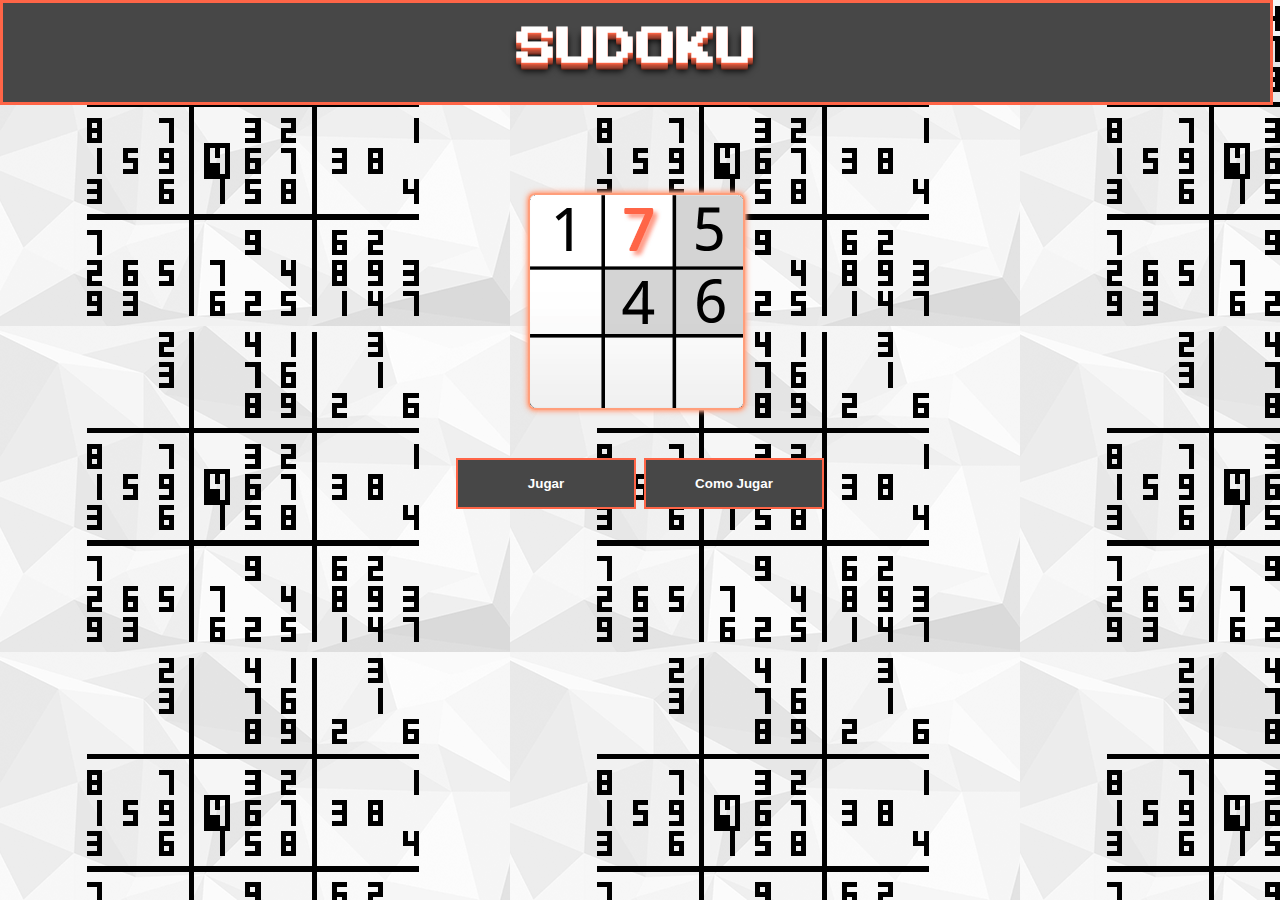
<file: index.html>
<!DOCTYPE html>
<html lang="es">
<head>
    <meta charset="UTF-8">
    <title>SUDOKU - Inicio</title>
    <meta content="Facundo Gazzera" name="autor">
    <meta content="Tomas Garbellotto" name="autor">
    <meta content="Juego Sudoku" name="descripcion">
    <meta content="sudoku, juego, entretenimiento" name="palabras-principales">
    <link rel="stylesheet" href="Estilo.css" type="text/css">
    <link rel="shortcut icon" href="imagenes/favicon-sudoku.png" type="image/x-icon">
    <link rel="preconnect" href="https://fonts.googleapis.com">
    <link rel="preconnect" href="https://fonts.gstatic.com" crossorigin>
    <link href="https://fonts.googleapis.com/css2?family=Press+Start+2P&display=swap" rel="stylesheet">
</head>
<body id="index">
<header>
    <h1>SUDOKU</h1>
    <img id="imagen" src="imagenes/logo_sudoku.gif" alt="Logo del Sudoku">
</header>
<section>
    <p>
        <button id="botonIndexJugar" class="boton"><a class="aIndex" href="jugar.html">Jugar</a></button>
        <button id="botonIndexComoJugar" class="boton"><a class="aIndex" href="como_jugar.html">Como Jugar</a></button>
    </p>
</section>
</body>
</html>
</file>
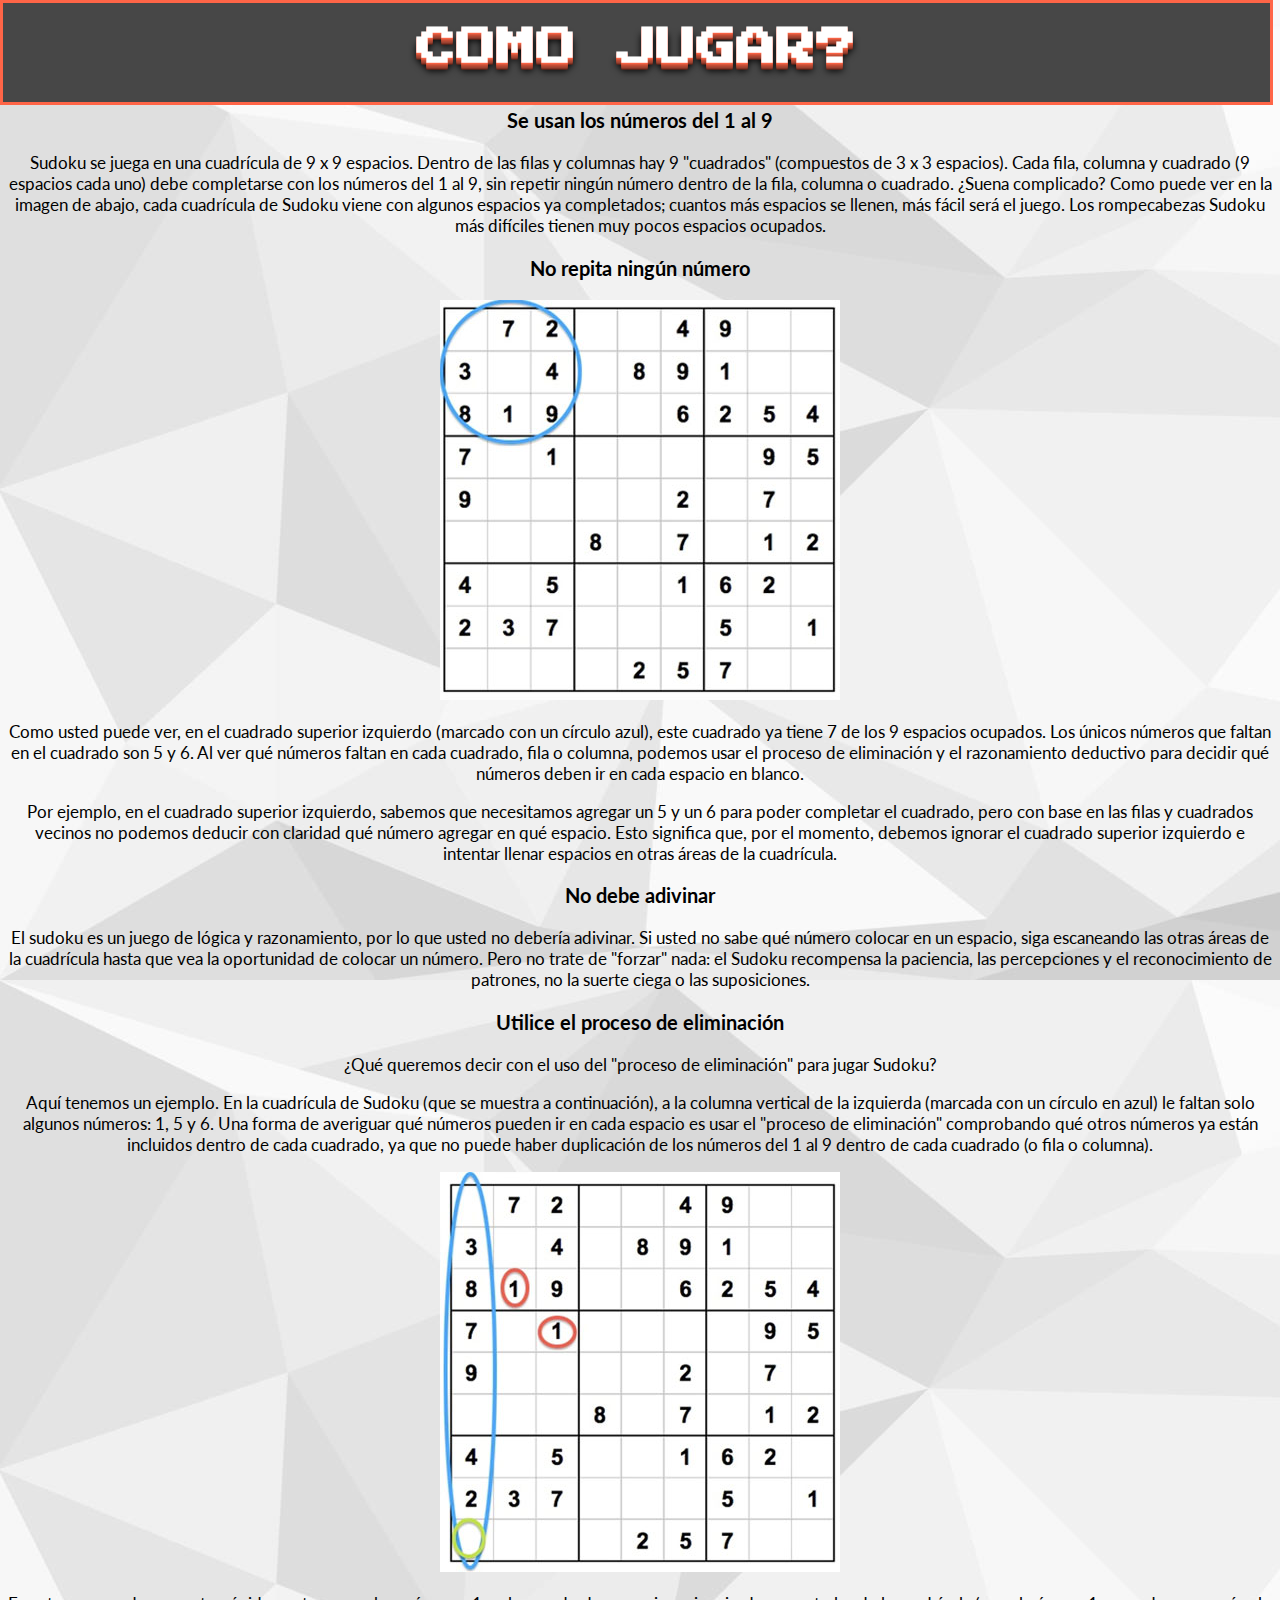
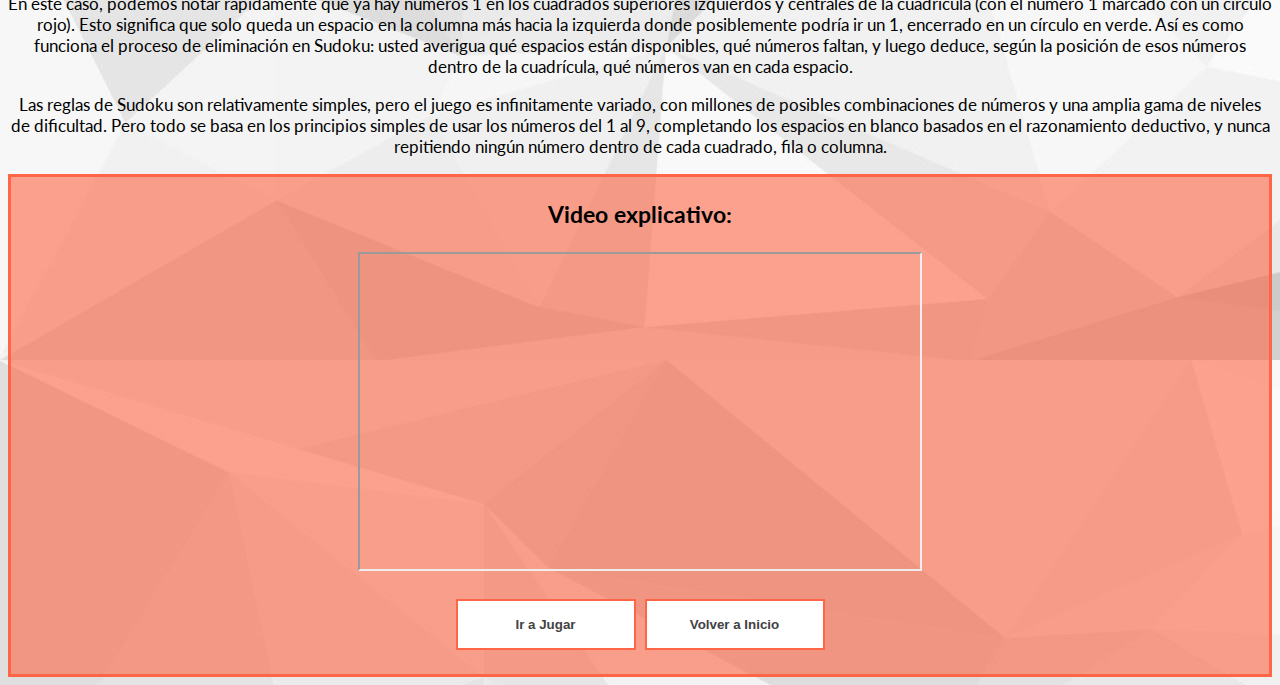
<file: como_jugar.html>
<!DOCTYPE html>
<html lang="es" xmlns="http://www.w3.org/1999/html">
<head>
    <meta charset="UTF-8">
    <title>SUDOKU</title>
    <meta content="Facundo Gazzera" name="autor">
    <meta content="Tomas Garbellotto" name="autor">
    <meta content="Juego Sudoku" name="descripcion">
    <meta content="sudoku, juego, entretenimiento" name="palabras-principales">
    <link rel="stylesheet" href="Estilo.css" type="text/css">
    <link rel="shortcut icon" href="imagenes/favicon-sudoku.png" type="image/x-icon">
    <link rel="preconnect" href="https://fonts.googleapis.com">
    <link rel="preconnect" href="https://fonts.gstatic.com" crossorigin>
    <link href="https://fonts.googleapis.com/css2?family=Press+Start+2P&display=swap" rel="stylesheet">
    <link rel="preconnect" href="https://fonts.googleapis.com">
    <link rel="preconnect" href="https://fonts.gstatic.com" crossorigin>
    <link href="https://fonts.googleapis.com/css2?family=Lato&display=swap" rel="stylesheet">
</head>
<body id="body">
<header>
    <h1>COMO JUGAR?</h1>
</header>
<div id="explicativo">
    <h3>Se usan los números del 1 al 9</h3>
    <p>
        Sudoku se juega en una cuadrícula de 9 x 9 espacios. Dentro de las filas y columnas hay 9 "cuadrados"
        (compuestos
        de 3 x 3 espacios). Cada fila, columna y cuadrado (9 espacios cada uno) debe completarse con los números del 1
        al 9, sin repetir ningún número dentro de la fila, columna o cuadrado. ¿Suena complicado? Como puede ver en la
        imagen de abajo, cada cuadrícula de Sudoku viene con algunos espacios ya completados; cuantos más espacios se
        llenen, más fácil será el juego. Los rompecabezas Sudoku más difíciles tienen muy pocos espacios ocupados.
    </p>
    <h3>No repita ningún número</h3>
    <img src="imagenes/como_jugar1.jpg" alt="Tablero de Ejemplo">
    <p>
        Como usted puede ver, en el cuadrado superior izquierdo (marcado con un círculo azul), este cuadrado ya tiene 7
        de los 9 espacios ocupados. Los únicos números que faltan en el cuadrado son 5 y 6. Al ver qué números faltan en
        cada cuadrado, fila o columna, podemos usar el proceso de eliminación y el razonamiento deductivo para decidir
        qué números deben ir en cada espacio en blanco.
    </p>
    <p>
        Por ejemplo, en el cuadrado superior izquierdo, sabemos que necesitamos agregar un 5 y un 6 para poder completar
        el cuadrado, pero con base en las filas y cuadrados vecinos no podemos deducir con claridad qué número agregar
        en qué espacio. Esto significa que, por el momento, debemos ignorar el cuadrado superior izquierdo e intentar
        llenar espacios en otras áreas de la cuadrícula.
    </p>
    <h3>No debe adivinar</h3>
    <p>
        El sudoku es un juego de lógica y razonamiento, por lo que usted no debería adivinar. Si usted no sabe qué
        número colocar en un espacio, siga escaneando las otras áreas de la cuadrícula hasta que vea la oportunidad de
        colocar un número. Pero no trate de "forzar" nada: el Sudoku recompensa la paciencia, las percepciones y el
        reconocimiento de patrones, no la suerte ciega o las suposiciones.
    </p>
    <h3>Utilice el proceso de eliminación</h3>
    <p>
        ¿Qué queremos decir con el uso del "proceso de eliminación" para jugar Sudoku?
    </p>
    <p>
        Aquí tenemos un ejemplo. En la cuadrícula de Sudoku (que se muestra a continuación), a la columna vertical de la
        izquierda (marcada con un círculo en azul) le faltan solo algunos números: 1, 5 y 6.
        Una forma de averiguar qué números pueden ir en cada espacio es usar el "proceso de eliminación" comprobando qué
        otros números ya están incluidos dentro de cada cuadrado, ya que no puede haber duplicación de los números del 1
        al 9 dentro de cada cuadrado (o fila o columna).
    </p>
    <img src="imagenes/como_jugar2.jpg" alt="Tablero de Ejemplo">
    <p>
        En este caso, podemos notar rápidamente que ya hay números 1 en los cuadrados superiores izquierdos y centrales
        de la cuadrícula (con el número 1 marcado con un círculo rojo). Esto significa que solo queda un espacio en la
        columna más hacia la izquierda donde posiblemente podría ir un 1, encerrado en un círculo en verde. Así es como
        funciona el proceso de eliminación en Sudoku: usted averigua qué espacios están disponibles, qué números faltan,
        y luego deduce, según la posición de esos números dentro de la cuadrícula, qué números van en cada espacio.
    </p>
    <p>
        Las reglas de Sudoku son relativamente simples, pero el juego es infinitamente variado, con millones de posibles
        combinaciones de números y una amplia gama de niveles de dificultad. Pero todo se basa en los principios simples
        de usar los números del 1 al 9, completando los espacios en blanco basados en el razonamiento deductivo, y nunca
        repitiendo ningún número dentro de cada cuadrado, fila o columna.
    </p>
</div>

<div id="video">
    <h3>Video explicativo:</h3>
    <iframe width="560" height="315" src="https://www.youtube.com/embed/-RluC5dIVlE" title="YouTube video player"
            allowfullscreen></iframe>
    <p>
        <button id="botonSiguiente" class="boton"><a class="a" href="jugar.html">Ir a Jugar</a></button>
        <button id="botonVolver" class="boton"><a class="a" href="index.html">Volver a Inicio</a></button>
    </p>
</div>
</body>
</html>
</file>
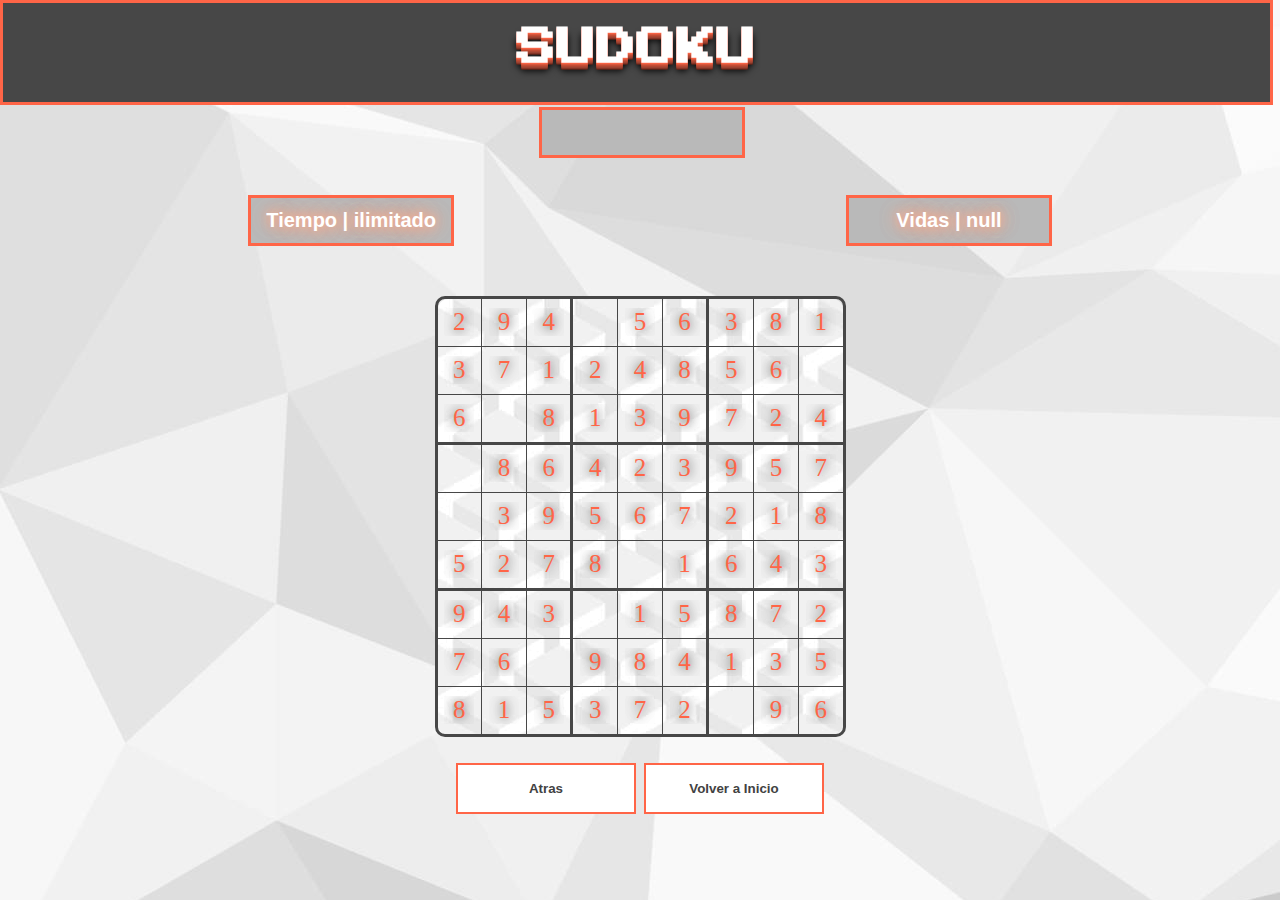
<file: jugar-2.html>
<!DOCTYPE html>
<html lang="es">
<head>
    <meta charset="UTF-8">
    <title>SUDOKU</title>
    <meta content="Facundo Gazzera" name="autor">
    <meta content="Tomas Garbellotto" name="autor">
    <meta content="Juego Sudoku" name="descripcion">
    <meta content="sudoku, juego, entretenimiento" name="palabras-principales">
    <link rel="stylesheet" href="Estilo.css" type="text/css">
    <link rel="shortcut icon" href="imagenes/favicon-sudoku.png" type="image/x-icon">
    <link rel="preconnect" href="https://fonts.googleapis.com">
    <link rel="preconnect" href="https://fonts.gstatic.com" crossorigin>
    <link href="https://fonts.googleapis.com/css2?family=Press+Start+2P&display=swap" rel="stylesheet">
    <script type="text/javascript" src="Funciones.js"></script>
</head>
<body id="body" onload="CrearSudoku(), starTimer()">
<header>
    <h1>SUDOKU</h1>
</header>
<br>
<nav>
    <br>
    <div id="divDificultad">
        <h2 id="dificultad"><label id="Mostrar_Dificultad" class="dificultad" for="dificultad"></label></h2>
    </div>
    <div id="divTiempo" class="divTiempoVidas">
        <h3 id="tiempo"><label id="timer" class="tiempo" for="tiempo"></label></h3>
    </div>
    <div id="divVidas" class="divTiempoVidas">
        <h3 id="vidas"><label id="Mostrar_Vidas" class="vidas" for="vidas"></label></h3>
    </div>
</nav>

<div class="clearfix"></div>


<section id="section_Jugar_2">
    <div class="canvas">
        <canvas id="myCanvas" width="0" height="0"></canvas>
    </div>
    <div id="borde_tablero" class="tablero">
        <table id="tablero">
            <caption id="captionTablero">Tablero Sudoku</caption>
            <tr id="f1" class="fila">
                <td id="E1" class="Esquina"><input id="1" class="celda" onchange="Tablero(this.id,this.value)" maxlength="1" onkeyup="ValidarNumero(this.id,this.value)"></td>
                <td class="borde_1"><input id="2" class="celda" onchange="Tablero(this.id,this.value)" maxlength="1" onkeyup="ValidarNumero(this.id,this.value)"></td>
                <td class="borde_1_derecho"><input id="3" class="celda" onchange="Tablero(this.id,this.value)" maxlength="1" onkeyup="ValidarNumero(this.id,this.value)"></td>
                <td class="borde_1"><input id="4" class="celda" onchange="Tablero(this.id,this.value)" maxlength="1" onkeyup="ValidarNumero(this.id,this.value)"></td>
                <td class="borde_1"><input id="5" class="celda" onchange="Tablero(this.id,this.value)" maxlength="1" onkeyup="ValidarNumero(this.id,this.value)"></td>
                <td class="borde_1_derecho"><input id="6" class="celda" onchange="Tablero(this.id,this.value)" maxlength="1" onkeyup="ValidarNumero(this.id,this.value)"></td>
                <td class="borde_1"><input id="7" class="celda" onchange="Tablero(this.id,this.value)" maxlength="1" onkeyup="ValidarNumero(this.id,this.value)"></td>
                <td class="borde_1"><input id="8" class="celda" onchange="Tablero(this.id,this.value)" maxlength="1" onkeyup="ValidarNumero(this.id,this.value)"></td>
                <td id="E2" class="Esquina"><input id="9" class="celda" onchange="Tablero(this.id,this.value)" maxlength="1" onkeyup="ValidarNumero(this.id,this.value)"></td>
            </tr>
            <tr id="f2" class="fila">
                <td class="borde_3"><input id="10" class="celda" onchange="Tablero(this.id,this.value)" maxlength="1" onkeyup="ValidarNumero(this.id,this.value)"></td>
                <td class="borde"><input id="11" class="celda" onchange="Tablero(this.id,this.value)" maxlength="1" onkeyup="ValidarNumero(this.id,this.value)"></td>
                <td class="borde_derecho"><input id="12" class="celda" onchange="Tablero(this.id,this.value)" maxlength="1" onkeyup="ValidarNumero(this.id,this.value)"></td>
                <td class="borde"><input id="13" class="celda" onchange="Tablero(this.id,this.value)" maxlength="1" onkeyup="ValidarNumero(this.id,this.value)"></td>
                <td class="borde"><input id="14" class="celda" onchange="Tablero(this.id,this.value)" maxlength="1" onkeyup="ValidarNumero(this.id,this.value)"></td>
                <td class="borde_derecho"><input id="15" class="celda" onchange="Tablero(this.id,this.value)" maxlength="1" onkeyup="ValidarNumero(this.id,this.value)"></td>
                <td class="borde"><input id="16" class="celda" onchange="Tablero(this.id,this.value)" maxlength="1" onkeyup="ValidarNumero(this.id,this.value)"></td>
                <td class="borde"><input id="17" class="celda" onchange="Tablero(this.id,this.value)" maxlength="1" onkeyup="ValidarNumero(this.id,this.value)"></td>
                <td class="borde_4"><input id="18" class="celda" onchange="Tablero(this.id,this.value)" maxlength="1" onkeyup="ValidarNumero(this.id,this.value)"></td>
            </tr>
            <tr id="f3" class="borde_fila">
                <td class="borde_3"><input id="19" class="celda" onchange="Tablero(this.id,this.value)" maxlength="1" onkeyup="ValidarNumero(this.id,this.value)"></td>
                <td class="borde"><input id="20" class="celda" onchange="Tablero(this.id,this.value)" maxlength="1" onkeyup="ValidarNumero(this.id,this.value)"></td>
                <td class="borde_derecho"><input id="21" class="celda" onchange="Tablero(this.id,this.value)" maxlength="1" onkeyup="ValidarNumero(this.id,this.value)"></td>
                <td class="borde"><input id="22" class="celda" onchange="Tablero(this.id,this.value)" maxlength="1" onkeyup="ValidarNumero(this.id,this.value)"></td>
                <td class="borde"><input id="23" class="celda" onchange="Tablero(this.id,this.value)" maxlength="1" onkeyup="ValidarNumero(this.id,this.value)"></td>
                <td class="borde_derecho"><input id="24" class="celda" onchange="Tablero(this.id,this.value)" maxlength="1" onkeyup="ValidarNumero(this.id,this.value)"></td>
                <td class="borde"><input id="25" class="celda" onchange="Tablero(this.id,this.value)" maxlength="1" onkeyup="ValidarNumero(this.id,this.value)"></td>
                <td class="borde"><input id="26" class="celda" onchange="Tablero(this.id,this.value)" maxlength="1" onkeyup="ValidarNumero(this.id,this.value)"></td>
                <td class="borde_4"><input id="27" class="celda" onchange="Tablero(this.id,this.value)" maxlength="1" onkeyup="ValidarNumero(this.id,this.value)"></td>
            </tr>
            <tr id="f4" class="fila">
                <td class="borde_3"><input id="28" class="celda" onchange="Tablero(this.id,this.value)" maxlength="1" onkeyup="ValidarNumero(this.id,this.value)"></td>
                <td class="borde"><input id="29" class="celda" onchange="Tablero(this.id,this.value)" maxlength="1" onkeyup="ValidarNumero(this.id,this.value)"></td>
                <td class="borde_derecho"><input id="30" class="celda" onchange="Tablero(this.id,this.value)" maxlength="1" onkeyup="ValidarNumero(this.id,this.value)"></td>
                <td class="borde"><input id="31" class="celda" onchange="Tablero(this.id,this.value)" maxlength="1" onkeyup="ValidarNumero(this.id,this.value)"></td>
                <td class="borde"><input id="32" class="celda" onchange="Tablero(this.id,this.value)" maxlength="1" onkeyup="ValidarNumero(this.id,this.value)"></td>
                <td class="borde_derecho"><input id="33" class="celda" onchange="Tablero(this.id,this.value)" maxlength="1" onkeyup="ValidarNumero(this.id,this.value)"></td>
                <td class="borde"><input id="34" class="celda" onchange="Tablero(this.id,this.value)" maxlength="1" onkeyup="ValidarNumero(this.id,this.value)"></td>
                <td class="borde"><input id="35" class="celda" onchange="Tablero(this.id,this.value)" maxlength="1" onkeyup="ValidarNumero(this.id,this.value)"></td>
                <td class="borde_4"><input id="36" class="celda" onchange="Tablero(this.id,this.value)" maxlength="1" onkeyup="ValidarNumero(this.id,this.value)"></td>
            </tr>
            <tr id="f5" class="fila">
                <td class="borde_3"><input id="37" class="celda" onchange="Tablero(this.id,this.value)" maxlength="1" onkeyup="ValidarNumero(this.id,this.value)"></td>
                <td class="borde"><input id="38" class="celda" onchange="Tablero(this.id,this.value)" maxlength="1" onkeyup="ValidarNumero(this.id,this.value)"></td>
                <td class="borde_derecho"><input id="39" class="celda" onchange="Tablero(this.id,this.value)" maxlength="1" onkeyup="ValidarNumero(this.id,this.value)"></td>
                <td class="borde"><input id="40" class="celda" onchange="Tablero(this.id,this.value)" maxlength="1" onkeyup="ValidarNumero(this.id,this.value)"></td>
                <td class="borde"><input id="41" class="celda" onchange="Tablero(this.id,this.value)" maxlength="1" onkeyup="ValidarNumero(this.id,this.value)"></td>
                <td class="borde_derecho"><input id="42" class="celda" onchange="Tablero(this.id,this.value)" maxlength="1" onkeyup="ValidarNumero(this.id,this.value)"></td>
                <td class="borde"><input id="43" class="celda" onchange="Tablero(this.id,this.value)" maxlength="1" onkeyup="ValidarNumero(this.id,this.value)"></td>
                <td class="borde"><input id="44" class="celda" onchange="Tablero(this.id,this.value)" maxlength="1" onkeyup="ValidarNumero(this.id,this.value)"></td>
                <td class="borde_4"><input id="45" class="celda" onchange="Tablero(this.id,this.value)" maxlength="1" onkeyup="ValidarNumero(this.id,this.value)"></td>
            </tr>
            <tr id="f6" class="borde_fila">
                <td class="borde_3"><input id="46" class="celda" onchange="Tablero(this.id,this.value)" maxlength="1" onkeyup="ValidarNumero(this.id,this.value)"></td>
                <td class="borde"><input id="47" class="celda" onchange="Tablero(this.id,this.value)" maxlength="1" onkeyup="ValidarNumero(this.id,this.value)"></td>
                <td class="borde_derecho"><input id="48" class="celda" onchange="Tablero(this.id,this.value)" maxlength="1" onkeyup="ValidarNumero(this.id,this.value)"></td>
                <td class="borde"><input id="49" class="celda" onchange="Tablero(this.id,this.value)" maxlength="1" onkeyup="ValidarNumero(this.id,this.value)"></td>
                <td class="borde"><input id="50" class="celda" onchange="Tablero(this.id,this.value)" maxlength="1" onkeyup="ValidarNumero(this.id,this.value)"></td>
                <td class="borde_derecho"><input id="51" class="celda" onchange="Tablero(this.id,this.value)" maxlength="1" onkeyup="ValidarNumero(this.id,this.value)"></td>
                <td class="borde"><input id="52" class="celda" onchange="Tablero(this.id,this.value)" maxlength="1" onkeyup="ValidarNumero(this.id,this.value)"></td>
                <td class="borde"><input id="53" class="celda" onchange="Tablero(this.id,this.value)" maxlength="1" onkeyup="ValidarNumero(this.id,this.value)"></td>
                <td class="borde_4"><input id="54" class="celda" onchange="Tablero(this.id,this.value)" maxlength="1" onkeyup="ValidarNumero(this.id,this.value)"></td>
            </tr>
            <tr id="f7" class="fila">
                <td class="borde_3"><input id="55" class="celda" onchange="Tablero(this.id,this.value)" maxlength="1" onkeyup="ValidarNumero(this.id,this.value)"></td>
                <td class="borde"><input id="56" class="celda" onchange="Tablero(this.id,this.value)" maxlength="1" onkeyup="ValidarNumero(this.id,this.value)"></td>
                <td class="borde_derecho"><input id="57" class="celda" onchange="Tablero(this.id,this.value)" maxlength="1" onkeyup="ValidarNumero(this.id,this.value)"></td>
                <td class="borde"><input id="58" class="celda" onchange="Tablero(this.id,this.value)" maxlength="1" onkeyup="ValidarNumero(this.id,this.value)"></td>
                <td class="borde"><input id="59" class="celda" onchange="Tablero(this.id,this.value)" maxlength="1" onkeyup="ValidarNumero(this.id,this.value)"></td>
                <td class="borde_derecho"><input id="60" class="celda" onchange="Tablero(this.id,this.value)" maxlength="1" onkeyup="ValidarNumero(this.id,this.value)"></td>
                <td class="borde"><input id="61" class="celda" onchange="Tablero(this.id,this.value)" maxlength="1" onkeyup="ValidarNumero(this.id,this.value)"></td>
                <td class="borde"><input id="62" class="celda" onchange="Tablero(this.id,this.value)" maxlength="1" onkeyup="ValidarNumero(this.id,this.value)"></td>
                <td class="borde_4"><input id="63" class="celda" onchange="Tablero(this.id,this.value)" maxlength="1" onkeyup="ValidarNumero(this.id,this.value)"></td>
            </tr>
            <tr id="f8" class="fila">
                <td class="borde_3"><input id="64" class="celda" onchange="Tablero(this.id,this.value)" maxlength="1" onkeyup="ValidarNumero(this.id,this.value)"></td>
                <td class="borde"><input id="65" class="celda" onchange="Tablero(this.id,this.value)" maxlength="1" onkeyup="ValidarNumero(this.id,this.value)"></td>
                <td class="borde_derecho"><input id="66" class="celda" onchange="Tablero(this.id,this.value)" maxlength="1" onkeyup="ValidarNumero(this.id,this.value)"></td>
                <td class="borde"><input id="67" class="celda" onchange="Tablero(this.id,this.value)" maxlength="1" onkeyup="ValidarNumero(this.id,this.value)"></td>
                <td class="borde"><input id="68" class="celda" onchange="Tablero(this.id,this.value)" maxlength="1" onkeyup="ValidarNumero(this.id,this.value)"></td>
                <td class="borde_derecho"><input id="69" class="celda" onchange="Tablero(this.id,this.value)" maxlength="1" onkeyup="ValidarNumero(this.id,this.value)"></td>
                <td class="borde"><input id="70" class="celda" onchange="Tablero(this.id,this.value)" maxlength="1" onkeyup="ValidarNumero(this.id,this.value)"></td>
                <td class="borde"><input id="71" class="celda" onchange="Tablero(this.id,this.value)" maxlength="1" onkeyup="ValidarNumero(this.id,this.value)"></td>
                <td class="borde_4"><input id="72" class="celda" onchange="Tablero(this.id,this.value)" maxlength="1" onkeyup="ValidarNumero(this.id,this.value)"></td>
            </tr>
            <tr id="f9" class="fila">
                <td id="E3" class="Esquina"><input id="73" class="celda" onchange="Tablero(this.id,this.value)" maxlength="1" onkeyup="ValidarNumero(this.id,this.value)"></td>
                <td class="borde_2"><input id="74" class="celda" onchange="Tablero(this.id,this.value)" maxlength="1" onkeyup="ValidarNumero(this.id,this.value)"></td>
                <td class="borde_2_derecho"><input id="75" class="celda" onchange="Tablero(this.id,this.value)" maxlength="1" onkeyup="ValidarNumero(this.id,this.value)"></td>
                <td class="borde_2"><input id="76" class="celda" onchange="Tablero(this.id,this.value)" maxlength="1" onkeyup="ValidarNumero(this.id,this.value)"></td>
                <td class="borde_2"><input id="77" class="celda" onchange="Tablero(this.id,this.value)" maxlength="1" onkeyup="ValidarNumero(this.id,this.value)"></td>
                <td class="borde_2_derecho"><input id="78" class="celda" onchange="Tablero(this.id,this.value)" maxlength="1" onkeyup="ValidarNumero(this.id,this.value)"></td>
                <td class="borde_2"><input id="79" class="celda" onchange="Tablero(this.id,this.value)" maxlength="1" onkeyup="ValidarNumero(this.id,this.value)"></td>
                <td class="borde_2"><input id="80" class="celda" onchange="Tablero(this.id,this.value)" maxlength="1" onkeyup="ValidarNumero(this.id,this.value)"></td>
                <td id="E4" class="Esquina"><input id="81" class="celda" onchange="Tablero(this.id,this.value)" maxlength="1" onkeyup="ValidarNumero(this.id,this.value)"></td>
            </tr>
        </table>
    </div>
</section>
<br>
<div>
    <button id="botonAtras" class="boton"><a class="a" href="jugar.html">Atras</a></button>
    <button id="botonInicio" class="boton"><a class="a" href="index.html">Volver a Inicio</a></button>
</div>
</body>
</html>
</file>
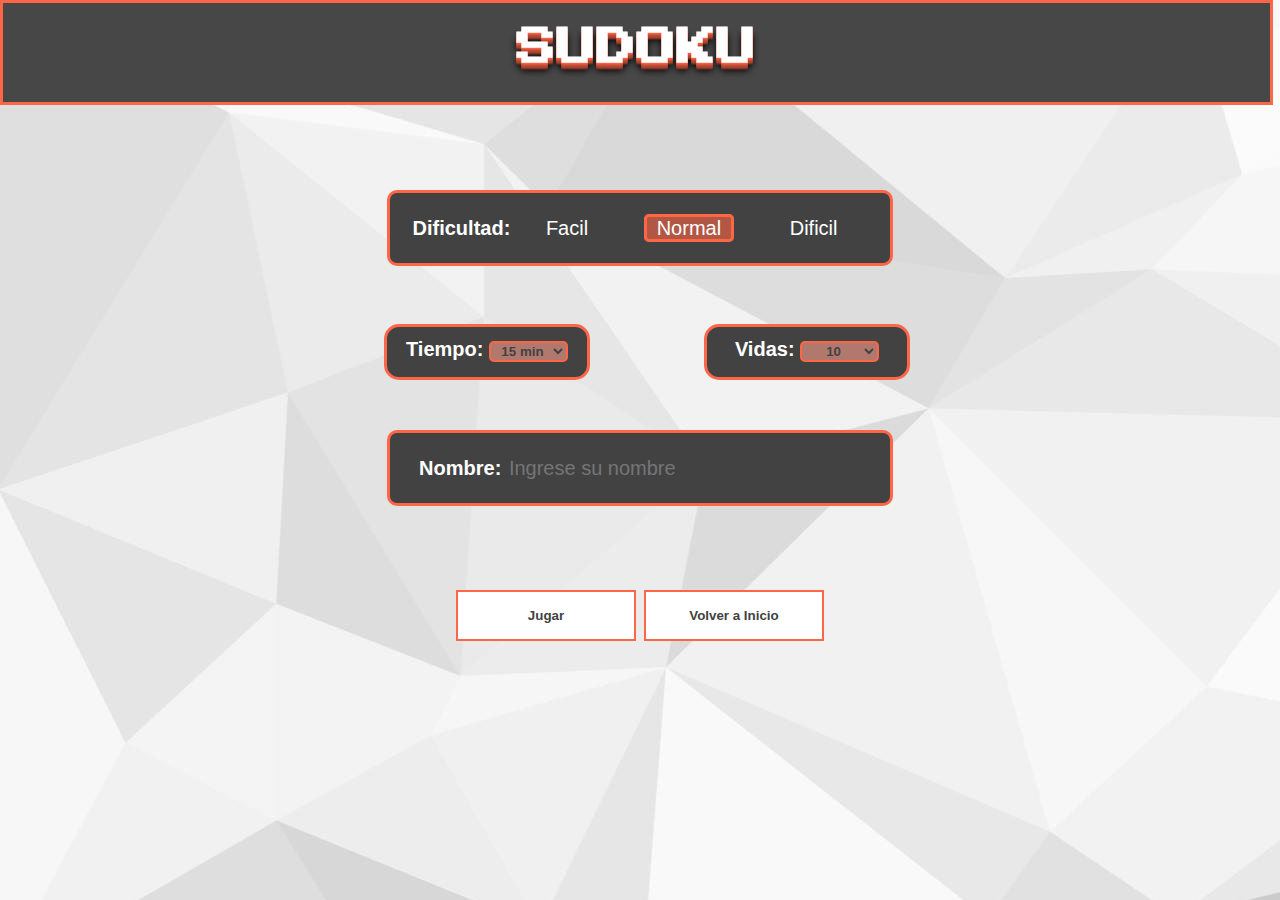
<file: jugar.html>
<!DOCTYPE html>
<html lang="es">
<head>
    <meta charset="UTF-8">
    <title>SUDOKU</title>
    <meta content="Facundo Gazzera" name="autor">
    <meta content="Tomas Garbellotto" name="autor">
    <meta content="Juego Sudoku" name="descripcion">
    <meta content="sudoku, juego, entretenimiento" name="palabras-principales">
    <link rel="stylesheet" href="Estilo.css" type="text/css">
    <link rel="shortcut icon" href="imagenes/favicon-sudoku.png" type="image/x-icon">
    <link rel="preconnect" href="https://fonts.googleapis.com">
    <link rel="preconnect" href="https://fonts.gstatic.com" crossorigin>
    <link href="https://fonts.googleapis.com/css2?family=Press+Start+2P&display=swap" rel="stylesheet">
    <script type="text/javascript" src="Funciones.js"></script>
</head>
<body id="body" onload="Dificultad(),Vidas(),Tiempo()">
<header>
    <h1>SUDOKU</h1>
</header>
<div id="formulario" align="center">
    <form>
        <p id="formulario_dificultad">
            <label for="formulario_dificultad"><b>Dificultad: </b></label>
            <input type="radio" name="dificultad" class="input" value="facil" id="radio_facil" onclick="Dificultad(this.value)"> <label class="formulario_dificultad" for="radio_facil">Facil</label>
            <input type="radio" name="dificultad" class="input" value="normal" id="radio_normal" onclick="Dificultad(this.value)" checked> <label class="formulario_dificultad" for="radio_normal">Normal</label>
            <input type="radio" name="dificultad" class="input" value="dificil" id="radio_dificil" onclick="Dificultad(this.value)"> <label class="formulario_dificultad" for="radio_dificil">Dificil</label>
        </p>

        <p id="formulario_tiempo" class="p_tiempo_vidas">
            <label for="formulario_tiempo"><b>Tiempo: </b></label>
            <select name="tiempo" class="select_tiempo_vidas" onchange="Tiempo(this.value)">
                <option id="time-1" value="ilimitado"><label for="formulario_tiempo">Ilimitado</label></option>
                <option id="time-2" value="10_min"><label for="formulario_tiempo">10 min</label></option>
                <option id="time-3" value="15_min" selected><label for="formulario_tiempo">15 min</label></option>
                <option id="time-4" value="20_min"><label for="formulario_tiempo">20 min</label></option>
                <option id="time-5" value="25_min"><label for="formulario_tiempo">25 min</label></option>
            </select>
        </p>

        <p id="formulario_vidas" class="p_tiempo_vidas">
            <label for="formulario_vidas"><b>Vidas: </b></label>
            <select name="vidas" class="select_tiempo_vidas" onchange="Vidas(this.value)">
                <option value="ilimitado"><label for="formulario_vidas">Ilimitado</label></option>
                <option value="5"><label for="formulario_vidas">5</label></option>
                <option value="10" selected><label for="formulario_vidas">10</label></option>
                <option value="15"><label for="formulario_vidas">15</label></option>
            </select>
        </p>

        <p id="formulario_nombre">
            <label for="formulario_nombre"><b>Nombre: </b></label>
            <input type="text" id="nombre" placeholder="Ingrese su nombre" onkeyup="Nombres(this.value)" maxlength="8">
        </p>
    </form>
</div>
<div>
    <p>
        <button id="botonJugar" class="boton"><a class="a" onclick="BotonJugar()">Jugar</a></button>
        <button id="botonVolver" class="boton"><a class="a" href="index.html">Volver a Inicio</a></button>
    </p>
</div>
</body>
</html>
</file>
<file: Estilo.css>
/*Estilo General*/

header {
    height: 75px;
    width: 99%;
    background: rgb(71, 71, 71);
    position: fixed;
    top: 0;
    left: 0;
    border: 3px solid rgb(255, 101, 71);
}

h1 {
    height: 75px;
    background: rgb(71, 71, 71);
    color: white;
    font-size: 40px;
    line-height: 40px;
    text-align: center;
    font-family: 'Press Start 2P', cursive;
    text-shadow: 0 1px 0 rgb(255, 101, 71),
    0 2px 0 rgb(219, 90, 64),
    0 3px 0 rgb(199, 79, 54),
    0 4px 0 rgb(180, 72, 50),
    0 5px 0 rgb(161, 72, 54),
    0 6px 0 rgb(143, 57, 40),
    0 7px 0 rgb(100, 38, 26),
    0 8px 7px rgb(0, 0, 0);
    position: fixed;
    top: 0;
    left: 0;
    border: 3px solid rgb(255, 101, 71);
    border-top: 0;
    width: 99%;
}

body {
    text-align: center;
}

.clearfix {
    clear: both;
}

#body {
    background: url(imagenes/fondo_gris.png);
}

.a:visited, .a:link, .a {
    color: rgb(66, 66, 66);
    font-family: Arial, Helvetica, sans-serif;
    font-weight: bold;
    text-decoration: none;
}

.boton {
    padding: 16px 32px;
    display: inline-block;
    margin: 4px 2px;
    width: 180px;
}

/*Estilo General*/

/*Estilo Index*/

#index {
    background: url(imagenes/fondo_con_movimiento.gif);
}

.aIndex:visited, .aIndex:link {
    color: rgb(255, 255, 255);
    font-family: Arial, Helvetica, sans-serif;
    font-weight: bold;
    text-decoration: none;
}

#botonIndexJugar, #botonIndexComoJugar {
    margin-top: 35%;
    background-color: rgb(71, 71, 71);
    border: 2px solid rgb(255, 101, 71);
}

#botonIndexJugar:hover, #botonIndexComoJugar:hover {
    background-color: rgba(255, 101, 71, 60%);
    border: 3px solid rgb(255, 101, 71);
    box-shadow: 0 0 3px rgb(255, 170, 139),
    0 0 5px rgb(255, 170, 139),
    0 0 5px rgb(255, 170, 139);
}

#imagen {
    margin-top: 15%;
    border: 2px solid rgb(255, 158, 123);
    border-radius: 7px;
    box-shadow: 0 0 3px rgb(255, 170, 139),
    0 0 5px rgb(255, 170, 139),
    0 0 7px rgb(255, 170, 139);
}

/*Estilo Index*/

/*Estilo Como Jugar*/

#explicativo {
    padding-top: 5rem;
    font-family: 'Lato', sans-serif;
    font-size: 17px;
}

#video {
    font-family: 'Lato', sans-serif;
    font-size: 20px;
    background-color: rgba(255, 101, 71, 60%);
    border: 3px solid rgb(255, 101, 71);
}

#botonSiguiente {
    background-color: white;
    color: rgb(255, 101, 71);
    border: 2px solid rgb(255, 101, 71);
}

#botonSiguiente:hover {
    background-color: rgba(255, 101, 71, 60%);
    border: 3px solid rgb(255, 101, 71);
    color: white;
}

/*Estilo Como Jugar*/

/*Estilo Jugar*/

#botonJugar, #botonVolver {
    background-color: white;
    color: rgb(255, 101, 71);
    border: 2px solid rgb(255, 101, 71);
}

#botonJugar:hover, #botonVolver:hover {
    background-color: rgba(255, 101, 71, 60%);
    border: 3px solid rgb(255, 101, 71);
    color: white;
}

#formulario {
    margin-bottom: 80px;
}

#formulario_dificultad {
    background: rgb(66, 66, 66);
    text-align: center;
    border: 3px solid rgb(255, 101, 71);
    font-family: Arial, Helvetica, sans-serif;
    font-size: 20px;
    color: rgb(255, 255, 255);
    transition: box-shadow 0.7s ease;
    border-radius: 10px;
    width: 500px;
    height: 70px;
    line-height: 70px;
    margin-top: 15%;
}

#formulario_dificultad:hover {
    box-shadow: 0 0 10px rgb(255, 170, 139),
    0 0 20px rgb(255, 170, 139),
    0 0 20px rgb(255, 170, 139);
}

.formulario_dificultad {
    text-align: center;
    font-family: Arial, Helvetica, sans-serif;
    color: rgb(255, 255, 255);
    margin: 0 20px;
    padding: 0 10px;
}

.formulario_dificultad:hover {
    background: rgba(253, 95, 64, 60%);
    color: rgb(255, 255, 255);
    border-radius: 5px;
}

.input {
    display: none;
}

.input:checked + label {
    background: rgba(255, 101, 71, 60%);
    color: rgb(255, 255, 255);
    border: 3px solid rgb(255, 101, 71);
    border-radius: 5px;
}

#formulario_tiempo {
    width: 200px;
    height: 50px;
    background: rgb(66, 66, 66);
    text-align: center;
    line-height: 45px;
    border: 3px solid rgb(255, 101, 71);
    font-family: Arial, Helvetica, sans-serif;
    font-size: 20px;
    color: rgb(255, 255, 255);
    margin-top: 3%;
    transition: box-shadow 0.7s ease;
    border-radius: 15px;
    position: absolute;
    left: 30%;
}

#formulario_tiempo:hover {
    box-shadow: 0 0 10px rgb(255, 170, 139),
    0 0 20px rgb(255, 170, 139),
    0 0 20px rgb(255, 170, 139);
}

#formulario_vidas {
    height: 50px;
    width: 200px;
    text-align: center;
    background: rgb(66, 66, 66);
    line-height: 45px;
    border: 3px solid rgb(255, 101, 71);
    font-family: Arial, Helvetica, sans-serif;
    font-size: 20px;
    color: rgb(255, 255, 255);
    margin-top: 3%;
    border-radius: 15px;
    transition: box-shadow 0.7s ease;
    position: absolute;
    left: 55%;
}

#formulario_vidas:hover {
    box-shadow: 0 0 10px rgb(255, 170, 139),
    0 0 20px rgb(255, 170, 139),
    0 0 20px rgb(255, 170, 139);
}

.p_tiempo_vidas {
    float: left;
}

.select_tiempo_vidas {
    text-align: center;
    font-family: Arial, Helvetica, sans-serif;
    color: rgb(66, 66, 66);
    background: rgba(252, 159, 140, 60%);
    border-radius: 5px;
    border: 2px solid rgb(255, 101, 71);
    font-weight: bold;
}

.select_tiempo_vidas:checked + label {
    border-radius: 5px;
    border: 2px solid rgb(255, 101, 71);
}

#formulario_nombre {
    text-align: center;
    background: rgb(66, 66, 66);
    border: 3px solid rgb(255, 101, 71);
    font-family: Arial, Helvetica, sans-serif;
    font-size: 20px;
    color: rgb(255, 255, 255);
    transition: box-shadow 0.7s ease;
    border-radius: 10px;
    width: 500px;
    height: 70px;
    line-height: 70px;
    margin-top: 13%;
}

#nombre {
    border: 0;
    outline: none;
    background: rgb(66, 66, 66);
    width: 350px;
    height: 50px;
    font-size: 20px;
    color: rgb(255, 255, 255);
}

/*Estilo Jugar*/

/*Estilo Jugar 2*/

#botonAtras, #botonInicio {
    background-color: white;
    color: rgb(255, 101, 71);
    border: 2px solid rgb(255, 101, 71);
}

#botonAtras:hover, #botonInicio:hover {
    background-color: rgba(255, 101, 71, 60%);
    border: 3px solid rgb(255, 101, 71);
    color: white;
}

.divTiempoVidas {
    float: left;
    margin-bottom: 30px;
}

#dificultad {
    height: 45px;
    width: 200px;
    line-height: 45px;
    background: rgb(185, 185, 185);
    text-align: center;
    border: 3px solid rgb(255, 101, 71);
    font-family: Arial, Helvetica, sans-serif;
    font-size: 20px;
    color: rgb(255, 255, 255);
}

#tiempo {
    height: 45px;
    width: 200px;
    line-height: 45px;
    background: rgb(185, 185, 185);
    text-align: center;
    border: 3px solid rgb(255, 101, 71);
    font-family: Arial, Helvetica, sans-serif;
    font-size: 20px;
    color: rgb(255, 255, 255);
}

#timer {
    text-align: center;
    font-family: Arial, Helvetica, sans-serif;
    font-size: 20px;
    color: rgb(255, 255, 255);
}

#vidas {
    height: 45px;
    width: 200px;
    line-height: 45px;
    background: rgb(185, 185, 185);
    text-align: center;
    border: 3px solid rgb(255, 101, 71);
    font-family: Arial, Helvetica, sans-serif;
    font-size: 20px;
    color: rgb(255, 255, 255);
}

#divDificultad {
    margin-top: 5%;
    margin-left: 42%;
}

#divTiempo {
    margin-left: 19%;
}

#divVidas {
    margin-left: 31%;
}

.dificultad {
    text-shadow: 0 0 10px rgb(255, 170, 139), 0 0 20px rgb(255, 170, 139), 0 0 20px rgb(255, 170, 139);
}

.tiempo {
    text-shadow: 0 0 10px rgb(255, 170, 139), 0 0 20px rgb(255, 170, 139), 0 0 20px rgb(255, 170, 139);
}

.vidas {
    text-shadow: 0 0 10px rgb(255, 170, 139), 0 0 20px rgb(255, 170, 139), 0 0 20px rgb(255, 170, 139);
}

#section_Jugar_2 {
    position: relative;
}

tr {
    height: 45px;
    width: 405px;
}

td {
    height: 45px;
    width: 45px;
}

#tablero {
    border-collapse: collapse;
    border-radius: 10px;
    width: 405px;
    height: 405px;
    background-image: url(imagenes/fondo_tablero.png);
}

.tablero {
    display: inline-block;
    margin-left: 20px;
}

#borde_tablero {
    border: 3px solid rgb(71, 71, 71);
    border-radius: 10px;
    margin-right: 20px;
}

.borde {
    border: 1px solid rgb(71, 71, 71);
}

.borde_1 {
    border: 1px solid rgb(71, 71, 71);
    border-top: 0;
}

.borde_2 {
    border: 1px solid rgb(71, 71, 71);
    border-bottom: 0;
}

.borde_derecho {
    border: 1px solid rgb(71, 71, 71);
    border-right: 3px solid rgb(71, 71, 71);
}

.borde_1_derecho {
    border: 1px solid rgb(71, 71, 71);
    border-top: 0;
    border-right: 3px solid rgb(71, 71, 71);
}

.borde_2_derecho {
    border: 1px solid rgb(71, 71, 71);
    border-bottom: 0;
    border-right: 3px solid rgb(71, 71, 71);
}

.borde_fila {
    border-bottom: 3px solid rgb(71, 71, 71);
}

.borde_3 {
    border: 1px solid rgb(71, 71, 71);
    border-left: 0;
}

.borde_4 {
    border: 1px solid rgb(71, 71, 71);
    border-right: 0;
}

#botones {
    height: 435px;
    position: absolute;
    top: 0;
}

.celda {
    font-size: 25px;
    border: none;
    background-color: transparent;
    width: 30px;
    height: 30px;
    line-height: 28px;
    text-align: center;
    margin: 0;
    color: rgb(255, 101, 71);
    text-shadow: 0 0 10px rgb(88, 88, 88), 0 0 20px rgb(158, 158, 158), 0 0 20px rgb(212, 212, 212);
    font-family: Verdana;
    outline: 0;
}

.borde:hover {
    background-color: rgba(255, 42, 0, 0.5);
    border: 2px solid rgba(255, 42, 0, 0.01);
}

.borde_1:hover {
    background-color: rgba(255, 42, 0, 0.5);
    border-left: 2px solid rgba(255, 42, 0, 0.01);
    border-right: 2px solid rgba(255, 42, 0, 0.01);
    border-bottom: 2px solid rgba(255, 42, 0, 0.01);
}

.borde_2:hover {
    background-color: rgba(255, 42, 0, 0.5);
    border-left: 2px solid rgba(255, 42, 0, 0.01);
    border-right: 2px solid rgba(255, 42, 0, 0.01);
    border-top: 2px solid rgba(255, 42, 0, 0.01);
}

.borde_derecho:hover {
    background-color: rgba(255, 42, 0, 0.5);
    border-left: 2px solid rgba(255, 42, 0, 0.01);
    border-top: 2px solid rgba(255, 42, 0, 0.01);
    border-bottom: 2px solid rgba(255, 42, 0, 0.01);
}

.borde_1_derecho:hover {
    background-color: rgba(255, 42, 0, 0.5);
    border-left: 2px solid rgba(255, 42, 0, 0.01);
    border-bottom: 2px solid rgba(255, 42, 0, 0.01);
}

.borde_2_derecho:hover {
    background-color: rgba(255, 42, 0, 0.5);
    border-left: 2px solid rgba(255, 42, 0, 0.01);
    border-top: 2px solid rgba(255, 42, 0, 0.01);
}

.borde_3:hover {
    background-color: rgba(255, 42, 0, 0.5);
    border-bottom: 2px solid rgba(255, 42, 0, 0.01);
    border-right: 2px solid rgba(255, 42, 0, 0.01);
    border-top: 2px solid rgba(255, 42, 0, 0.01);
}

.borde_4:hover {
    background-color: rgba(255, 42, 0, 0.5);
    border-bottom: 2px solid rgba(255, 42, 0, 0.01);
    border-left: 2px solid rgba(255, 42, 0, 0.01);
    border-top: 2px solid rgba(255, 42, 0, 0.01);
}

#E1:hover {
    background-color: rgba(255, 42, 0, 0.5);
    border-top-left-radius: 7px;
    border-bottom: 2px solid rgba(255, 42, 0, 0.01);
    border-right: 2px solid rgba(255, 42, 0, 0.01);
}

#E2:hover {
    background-color: rgba(255, 42, 0, 0.5);
    border-top-right-radius: 7px;
    border-bottom: 2px solid rgba(255, 42, 0, 0.01);
    border-left: 2px solid rgba(255, 42, 0, 0.01);
}

#E3:hover {
    background-color: rgba(255, 42, 0, 0.5);
    border-bottom-left-radius: 7px;
    border-top: 2px solid rgba(255, 42, 0, 0.01);
    border-right: 2px solid rgba(255, 42, 0, 0.01);
}

#E4:hover {
    background-color: rgba(255, 42, 0, 0.5);
    border-bottom-right-radius: 7px;
    border-left: 2px solid rgba(255, 42, 0, 0.01);
}

.Incorrecto {
    font-size: 30px;
    color: rgb(255, 0, 0);
    text-shadow: 0 0 10px rgb(255, 37, 37), 0 0 20px rgb(255, 116, 116), 0 0 20px rgb(255, 208, 208);
}

.Correcto {
    font-size: 30px;
    color: rgb(255, 111, 82);
    text-shadow: 0 0 10px rgb(255, 145, 105), 0 0 20px rgb(255, 165, 132), 0 0 20px rgb(255, 202, 183);
}


/*Estilo Jugar 2*/


/*Canvas y Borrar Tablero*/

.Terminar {
    display: none;
}

.canvas {
    display: none;
}

#captionTablero{
    display: none;
}

.mostrarCanvas {
    display: block;
}

#myCanvas {
    background: url(imagenes/fondo_tablero.png);
    margin: 4em auto 0;
    display: block;
    border-radius: 10px;
    box-shadow: 0 0 20px 4px rgba(0, 0, 0, 0.6);
    border: 3px solid #8e8e8e6b;
}

/*Canvas y Borrar Tablero*/
</file>
